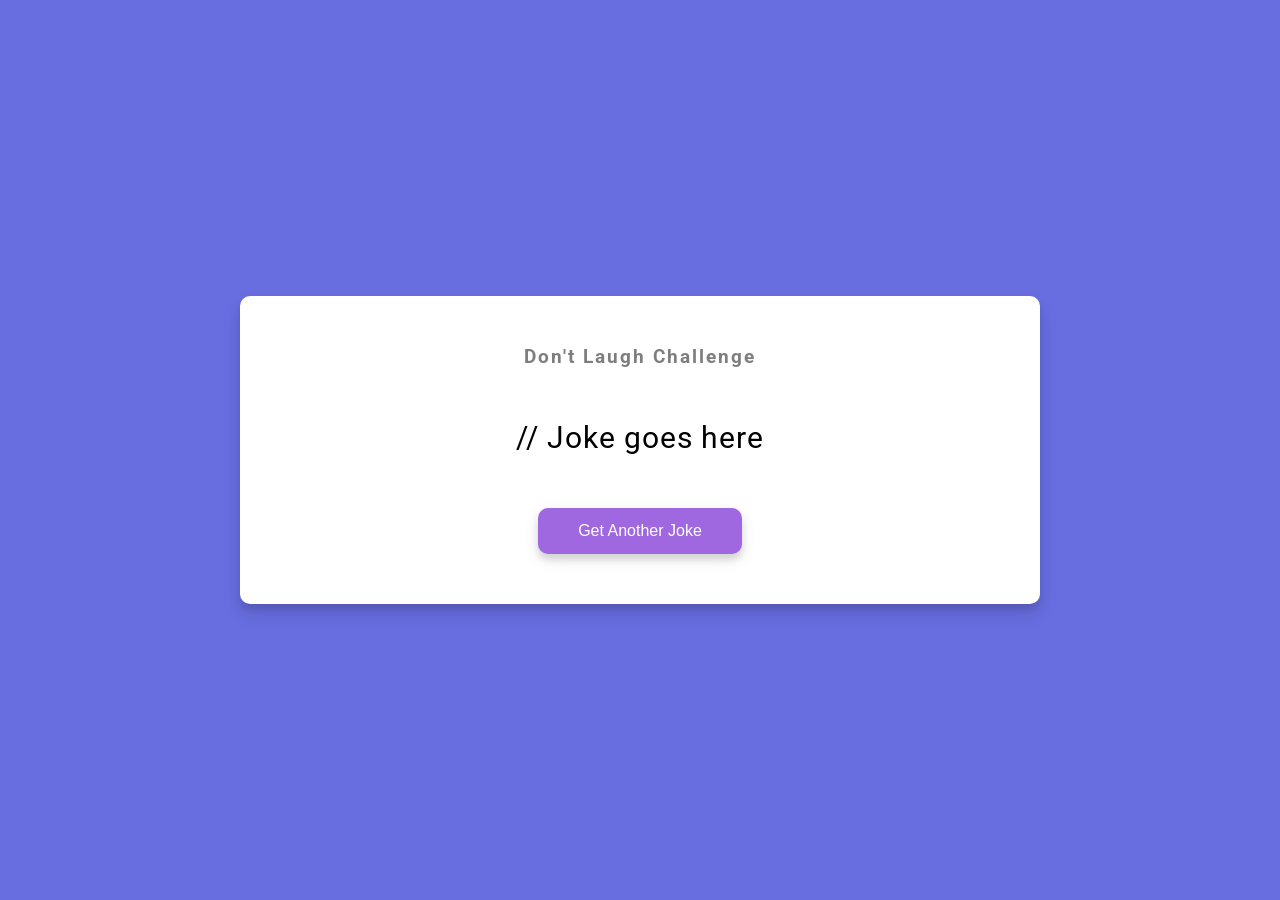
<file: Dad Jokes/index.html>
<!DOCTYPE html>
<html lang="en">
  <head>
    <meta charset="UTF-8" />
    <meta name="viewport" content="width=device-width, initial-scale=1.0" />
    <link rel="stylesheet" href="style.css" />
    <title>Dad Jokes</title>
  </head>
  <body>
    <div class="container">
      <h3>Don't Laugh Challenge</h3>
      <div id="joke" class="joke">// Joke goes here</div>
      <button id="jokeBtn" class="btn">Get Another Joke</button>
    </div>
    <script src="script.js"></script>
  </body>
</html>
</file>
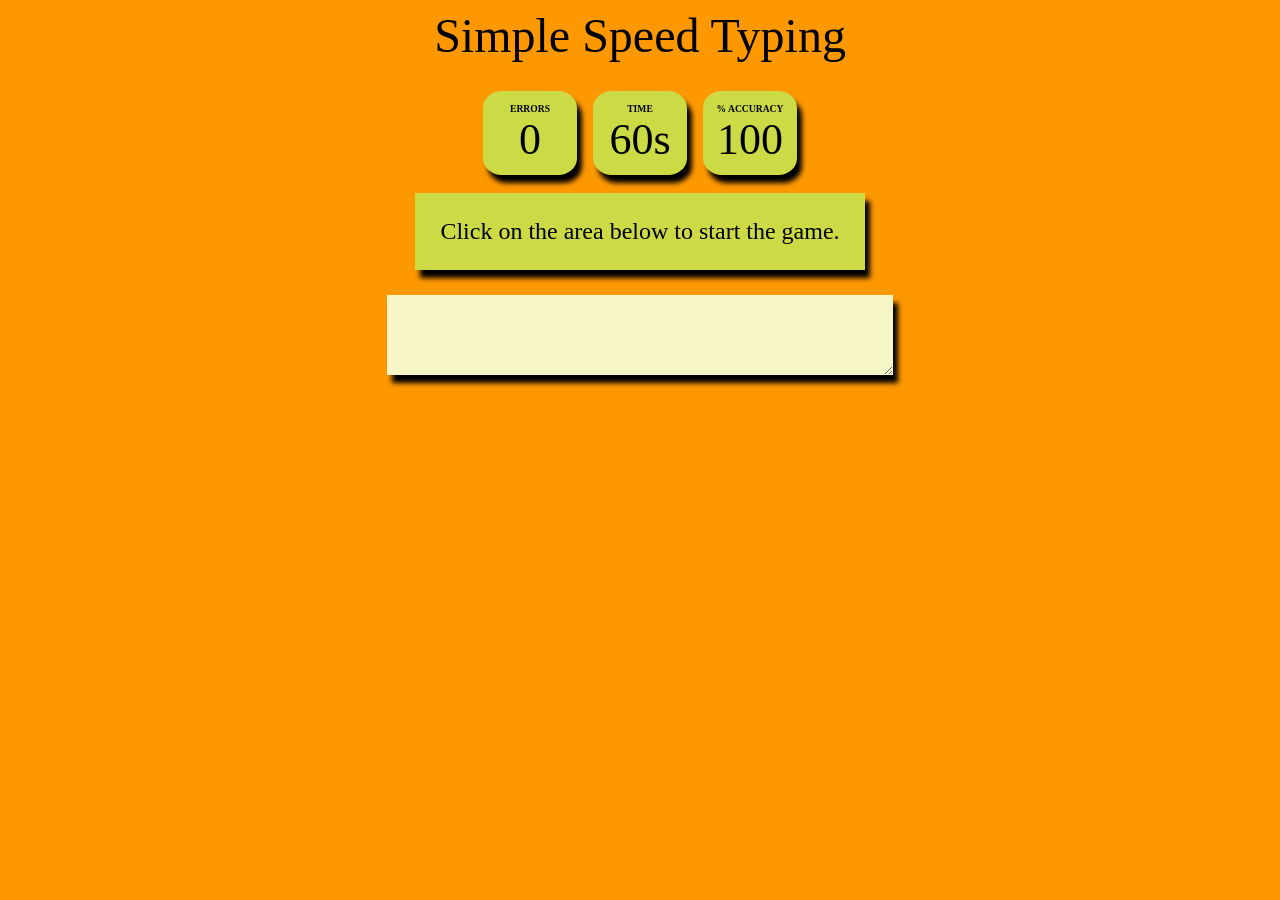
<file: Typing Test/index.html>
<html lang="en">
<head>
	<title>Simple Speed Typer</title>

	<!-- link the CSS file here -->
	<link rel="stylesheet" href="style.css">
</head>
<body>
<div class="container">
	<div class="heading">
	Simple Speed Typing
	</div>
	<div class="header">
	<div class="wpm">
		<div class="header_text">WPM</div>
		<div class="curr_wpm">100</div>
	</div>
	<div class="cpm">
		<div class="header_text">CPM</div>
		<div class="curr_cpm">100</div>
	</div>
	<div class="errors">
		<div class="header_text">Errors</div>
		<div class="curr_errors">0</div>
	</div>
	<div class="timer">
		<div class="header_text">Time</div>
		<div class="curr_time">60s</div>
	</div>
	<div class="accuracy">
		<div class="header_text">% Accuracy</div>
		<div class="curr_accuracy">100</div>
	</div>
	</div>

	<div class="quote">
	Click on the area below to start the game.
	</div>
	<textarea class="input_area"
	placeholder="start typing here..."
	oninput="processCurrentText()"
	onfocus="startGame()">
	</textarea>
	<button class="restart_btn"
	onclick="resetValues()">
	Restart
	</button>
</div>

<!-- link the JavaScript file here -->
<script src="app.js">
</script>
</body>
</html>
</file>
<file: Dad Jokes/style.css>
@import url("https://fonts.googleapis.com/css2?family=Roboto:wght@400;700&display=swap");

* {
  box-sizing: border-box;
}

body {
  background-color: #686de0;
  font-family: "Roboto", sans-serif;
  display: flex;
  flex-direction: column;
  align-items: center;
  justify-content: center;
  height: 100vh;
  overflow: hidden;
  margin: 0;
  padding: 20px;
}

.container {
  background-color: #fff;
  border-radius: 10px;
  box-shadow: 0 10px 20px rgba(0, 0, 0, 0.1), 0 6px 6px rgba(0, 0, 0, 0.1);
  padding: 50px 20px;
  text-align: center;
  max-width: 100%;
  width: 800px;
}

h3 {
  margin: 0;
  opacity: 0.5;
  letter-spacing: 2px;
}

.joke {
  font-size: 30px;
  letter-spacing: 1px;
  line-height: 40px;
  margin: 50px auto;
  max-width: 600px;
}

.btn {
  background-color: #9f68e0;
  color: #fff;
  border: 0;
  border-radius: 10px;
  box-shadow: 0 5px 15px rgba(0, 0, 0, 0.1), 0 6px 6px rgba(0, 0, 0, 0.1);
  padding: 14px 40px;
  font-size: 16px;
  cursor: pointer;
}

.btn:active {
  transform: scale(0.98);
}

.btn:focus {
  outline: 0;
}
</file>
<file: Typing Test/style.css>
body {
    background-color: #fe9801;
    color: black;
    text-align: center;
    }
    
    .container {
    display: flex;
    flex-direction: column;
    align-items: center;
    }
    
    .heading {
    margin-bottom: 20px;
    font-size: 3rem;
    color: black;
    }
    
    .header {
    display: flex;
    align-items: center;
    }
    
    .timer, .errors, .accuracy,
    .cpm, .wpm {
    background-color: #ccda46;
    height: 60px;
    width: 70px;
    margin: 8px;
    padding: 12px;
    border-radius: 20%;
    box-shadow: black 5px 8px 5px;
    }
    
    .cpm, .wpm {
    display: none;
    }
    
    .header_text {
    text-transform: uppercase;
    font-size: 0.6rem;
    font-weight: 600;
    }
    
    .curr_time, .curr_errors,
    .curr_accuracy, .curr_cpm,
    .curr_wpm {
    font-size: 2.75rem;
    }
    
    .quote {
    background-color: #ccda46;
    font-size: 1.5rem;
    margin: 10px;
    padding: 25px;
    box-shadow: black 5px 8px 5px;
    }
    
    .input_area {
    background-color: #f5f5c6;
    height: 80px;
    width: 40%;
    font-size: 1.5rem;
    font-weight: 600;
    margin: 15px;
    padding: 20px;
    border: 0px;
    box-shadow: black 5px 8px 5px;
    }
    
    .restart_btn {
    display: none;
    background-color: #326765;
    font-size: 1.5rem;
    padding: 10px;
    border: 0px;
    box-shadow: black 5px 8px 5px;
    }
    
    .incorrect_char {
    color: red;
    text-decoration: underline;
    }
    
    .correct_char {
    color: darkgreen;
    }
</file>
